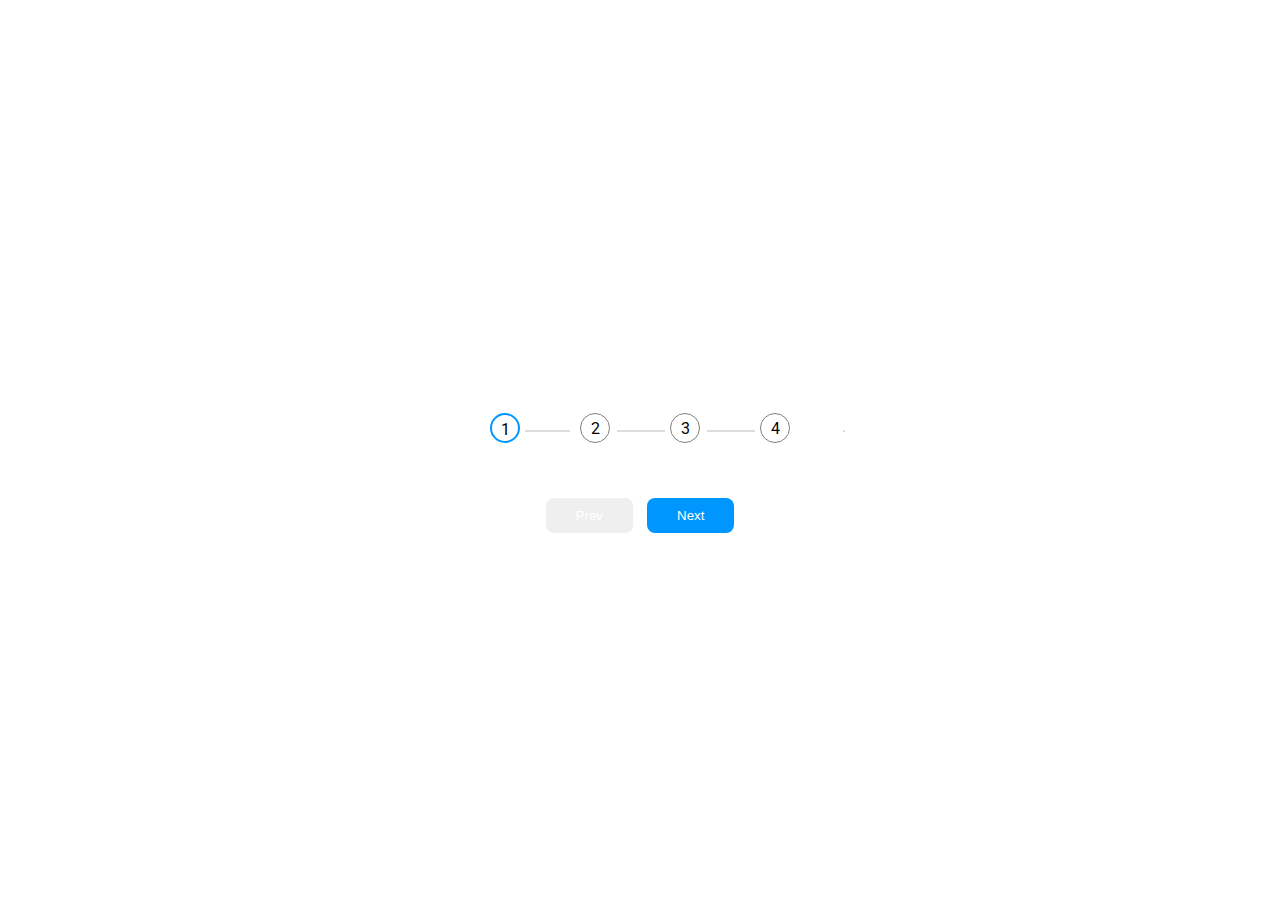
<file: day-02-progress-steps/index.html>
<!DOCTYPE html>
<html lang="en">
  <head>
    <meta charset="UTF-8" />
    <meta name="viewport" content="width=device-width, initial-scale=1.0" />
    <link rel="preconnect" href="https://fonts.googleapis.com" />
    <link rel="preconnect" href="https://fonts.gstatic.com" crossorigin />
    <link
      href="https://fonts.googleapis.com/css2?family=Roboto:ital,wght@0,100..900;1,100..900&display=swap"
      rel="stylesheet"
    />
    <link
      rel="stylesheet"
      href="https://cdnjs.cloudflare.com/ajax/libs/font-awesome/6.7.2/css/all.min.css"
      integrity="sha512-Evv84Mr4kqVGRNSgIGL/F/aIDqQb7xQ2vcrdIwxfjThSH8CSR7PBEakCr51Ck+w+/U6swU2Im1vVX0SVk9ABhg=="
      crossorigin="anonymous"
      referrerpolicy="no-referrer"
    />
    <link rel="stylesheet" href="style.css" />
    <title>Document</title>
  </head>
  <body>
    <div class="steps-container">
      <div class="step active">1</div>
      <div class="step">2</div>
      <div class="step">3</div>
      <div class="step">4</div>
    </div>
    <div>
      <button class="prev">Prev</button>
      <button class="next active">Next</button>
    </div>
    <script src="script.js"></script>
  </body>
</html>
</file>
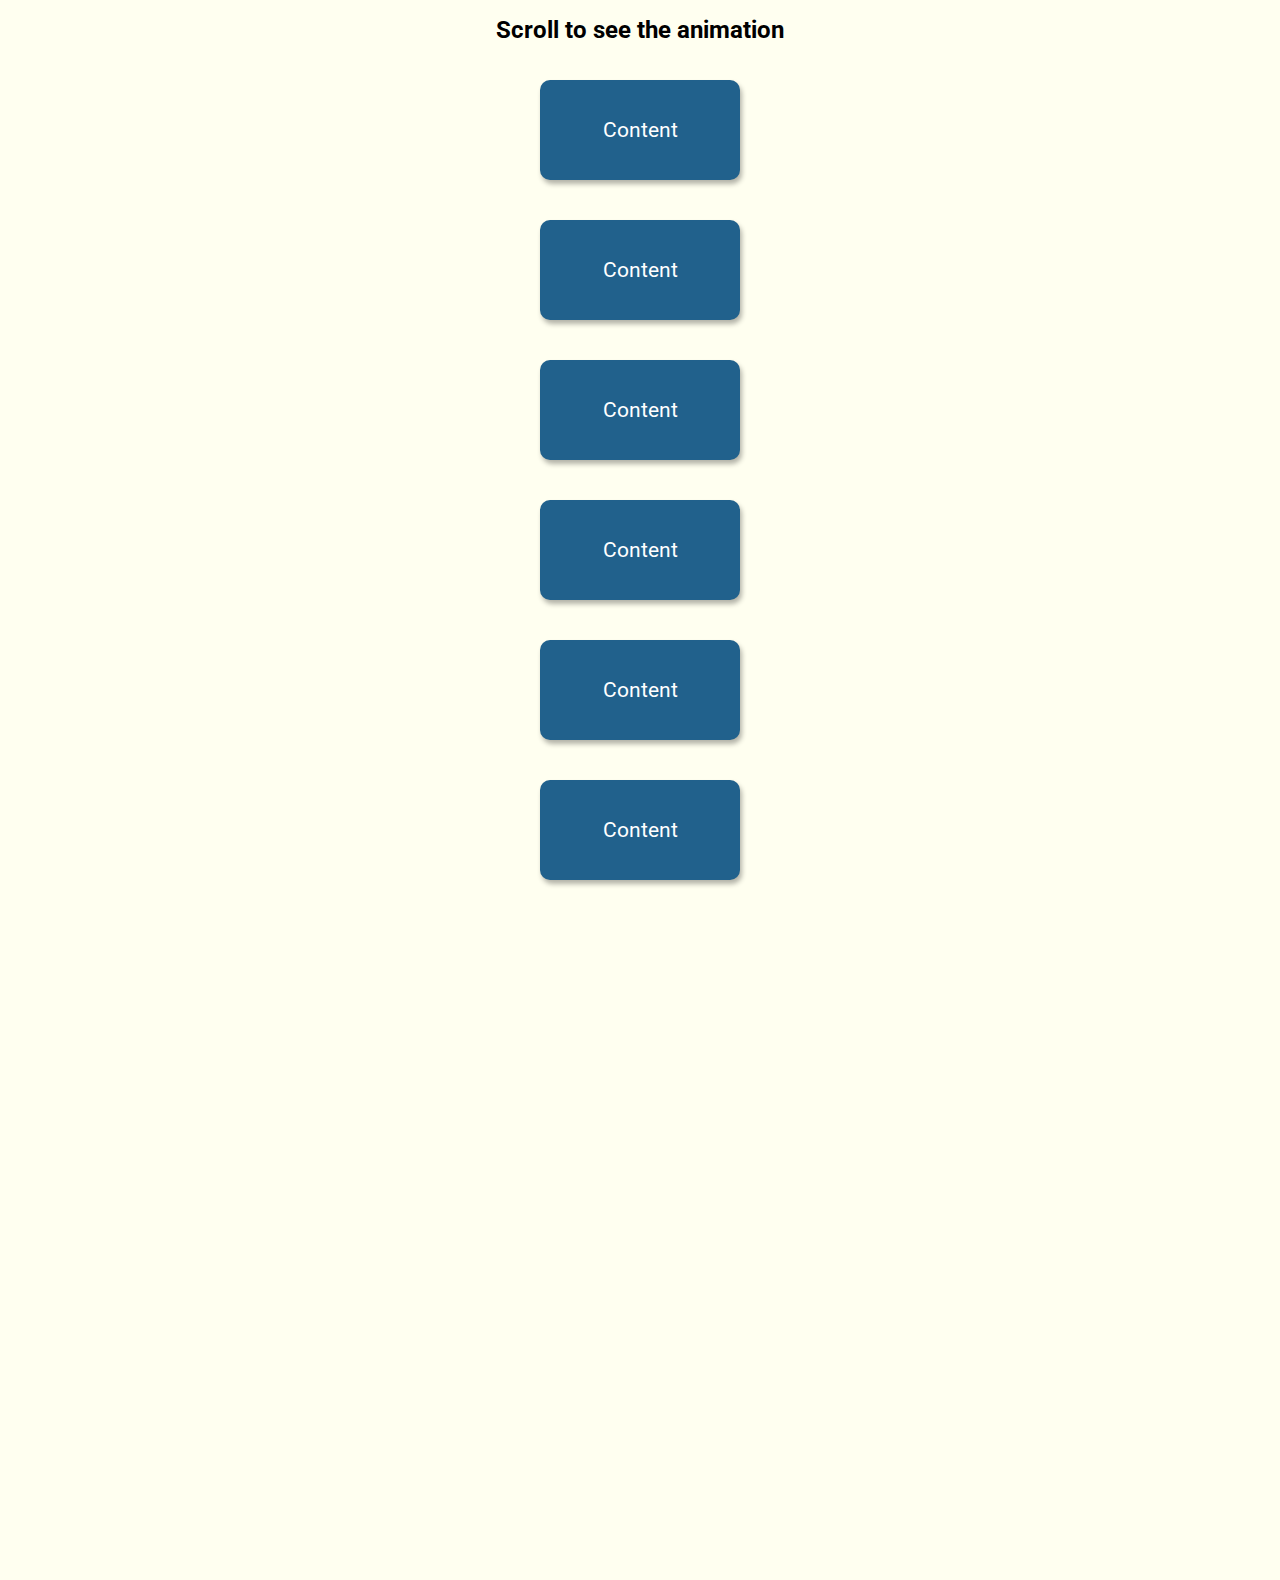
<file: day-06-scroll-animation/index.html>
<!DOCTYPE html>
<html lang="en">
  <head>
    <meta charset="UTF-8" />
    <meta name="viewport" content="width=device-width, initial-scale=1.0" />
    <link rel="preconnect" href="https://fonts.googleapis.com" />
    <link rel="preconnect" href="https://fonts.gstatic.com" crossorigin />
    <link
      href="https://fonts.googleapis.com/css2?family=Roboto:ital,wght@0,100..900;1,100..900&display=swap"
      rel="stylesheet"
    />
    <link rel="stylesheet" href="style.css" />
    <title>Scroll Animation</title>
  </head>
  <body>
    <h1>Scroll to see the animation</h1>
    <div class="box">Content</div>
    <div class="box">Content</div>
    <div class="box">Content</div>
    <div class="box">Content</div>
    <div class="box">Content</div>
    <div class="box">Content</div>
    <div class="box">Content</div>
    <div class="box">Content</div>
    <div class="box">Content</div>
    <div class="box">Content</div>
    <div class="box">Content</div>
    <script src="script.js"></script>
  </body>
</html>
</file>
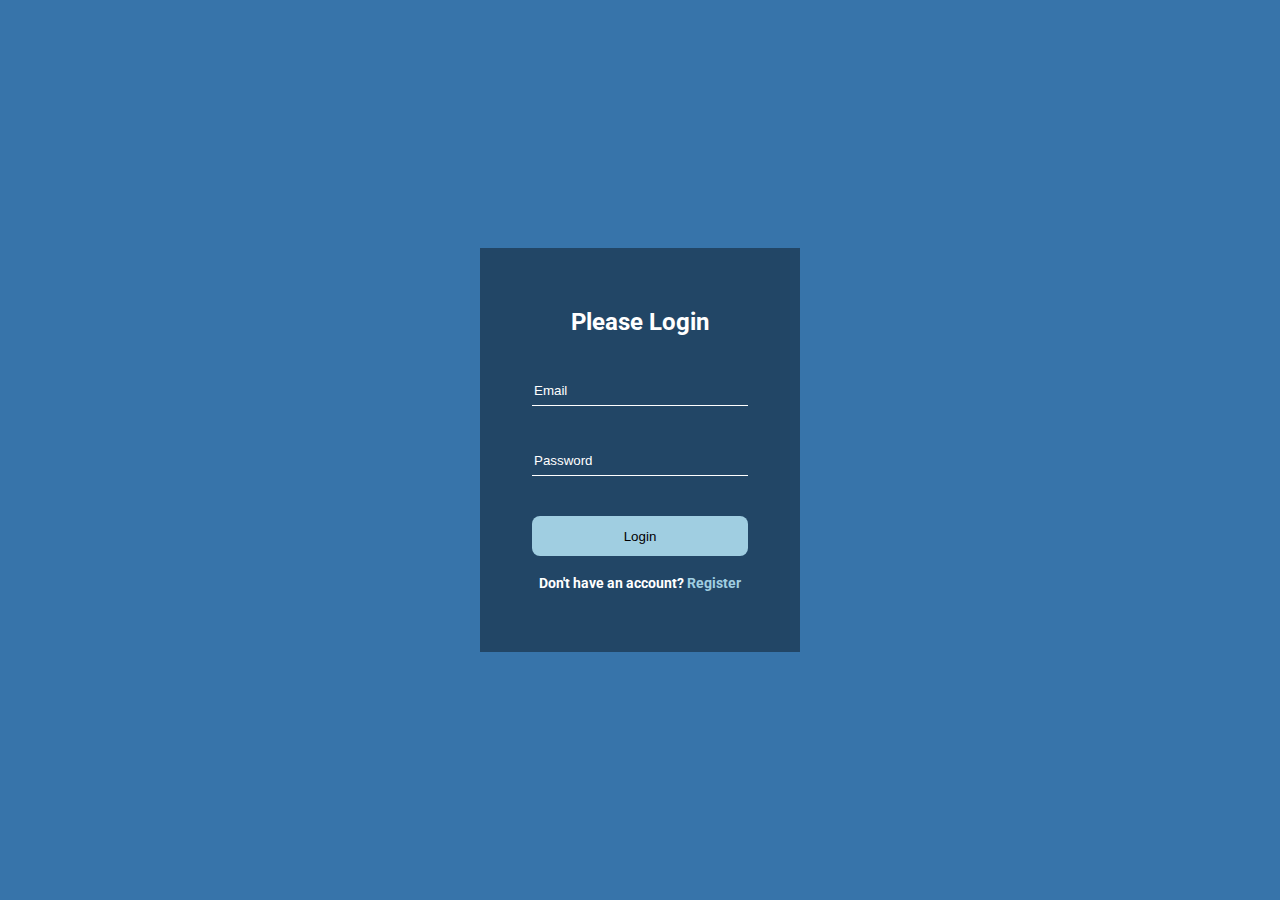
<file: day-08-form-with-animation/index.html>
<!DOCTYPE html>
<html lang="en">
  <head>
    <meta charset="UTF-8" />
    <meta name="viewport" content="width=device-width, initial-scale=1.0" />
    <link rel="preconnect" href="https://fonts.googleapis.com" />
    <link rel="preconnect" href="https://fonts.gstatic.com" crossorigin />
    <link
      href="https://fonts.googleapis.com/css2?family=Roboto:ital,wght@0,100..900;1,100..900&display=swap"
      rel="stylesheet"
    />
    <link rel="stylesheet" href="style.css" />
    <title>Document</title>
  </head>
  <body>
    <form action="">
      <h2>Please Login</h2>
      <input type="text" placeholder="Email" id="email" onfocus="movePlaceholder('#email')"/>
      <input type="password" placeholder="Password" id="password" onfocus="movePlaceholder('#password')"/><br>
      <button>Login</button>
      <h4>Don't have an account? <a href="">Register</a></h4>
    </form>
    <script src="script.js"></script>
  </body>
</html>
</file>
<file: day-02-progress-steps/style.css>
* {
  box-sizing: border-box;
}
body {
  font-family: "Roboto", sans-serif;
  margin: 0;
  display: flex;
  flex-direction: column;
  align-items: center;
  justify-content: center;
  height: 100vh;
  overflow: hidden;
}
.steps-container {
  display: flex;
  margin: 20px;
}
.step {
  border-radius: 50%;
  width: 30px;
  height: 30px;
  border: 1px solid gray;
  text-align: center;
  line-height: 30px;
  margin: 30px;
  position: relative;
}
.step.active {
  border: 2px solid #0096ff;
}
.step::after {
    content: "";
    position: absolute;
    width: 165%;
    z-index: -1;
    top: 60%;
    right: -200%;
    border: 1px solid #dedcdc;
}
.step:last-of-type::after{
    width: 0px;
}
button {
  outline: none;
  padding: 10px 30px;
  border-radius: 8px;
  border: none;
  color: #fff;
  margin: 5px;
}
button.active {
  background-color: #0096ff;
}
</file>
<file: day-06-scroll-animation/style.css>
*{
    box-sizing: border-box;
}
body{
    font-family: 'Roboto', sans-serif;
    margin: 0;
    display: flex;
    flex-direction: column;
    align-items: center;
    height: 100vh;
    overflow: visible;
    background-color:rgb(255, 255, 240);
}
h1{
    font-size: 1.5rem;
}
.box{
    width: 200px;
    height: 100px;
    color: white;
    background-color: #21618c;
    line-height: 100px;
    text-align: center;
    margin: 20px;
    border-radius: 10px;
    box-shadow: 2px 4px 5px rgba(0 ,0 ,0 ,0.3);
    font-size: 1.3rem;
    opacity: 0;
    transform: translateX(-150px);
    transition: transform 1s ease-out, opacity 0.8s ease-out;
}
/* .box:nth-last-of-type(even){
    transform: translateX(150px);
} */
.box.visible{
    opacity: 1;
    transform: translateX(0);
}
</file>
<file: day-08-form-with-animation/style.css>
*{
    box-sizing: border-box;
}
body{
    font-family: 'Roboto', sans-serif;
    margin: 0;
    display: flex;
    flex-direction: column;
    align-items: center;
    justify-content: center;
    height: 100vh;
    overflow: hidden;
    background-color: #3774AA;
}
form{
    background-color: #224666;
    color: #fff;
    padding: 40px;
    text-align: center;
    width: 20rem;
}
input{
    background-color: transparent;
    border: none;
    border-bottom: 1px solid #fff ;
    color: #fff;
    width: 90%;
    height: 30px;
    margin: 20px 0;
    outline: none;
}
input::placeholder{
    color: #fff;
}
button{
    width: 90%;
    height: 40px;
    background-color: #A0CEE1;
    border: none;
    border-radius: 8px;
    margin-top: 20px;
}
h4{
    font-size: .9rem;
}
a{
    text-decoration: none;
    color:#A0CEE1 ;
}
</file>
